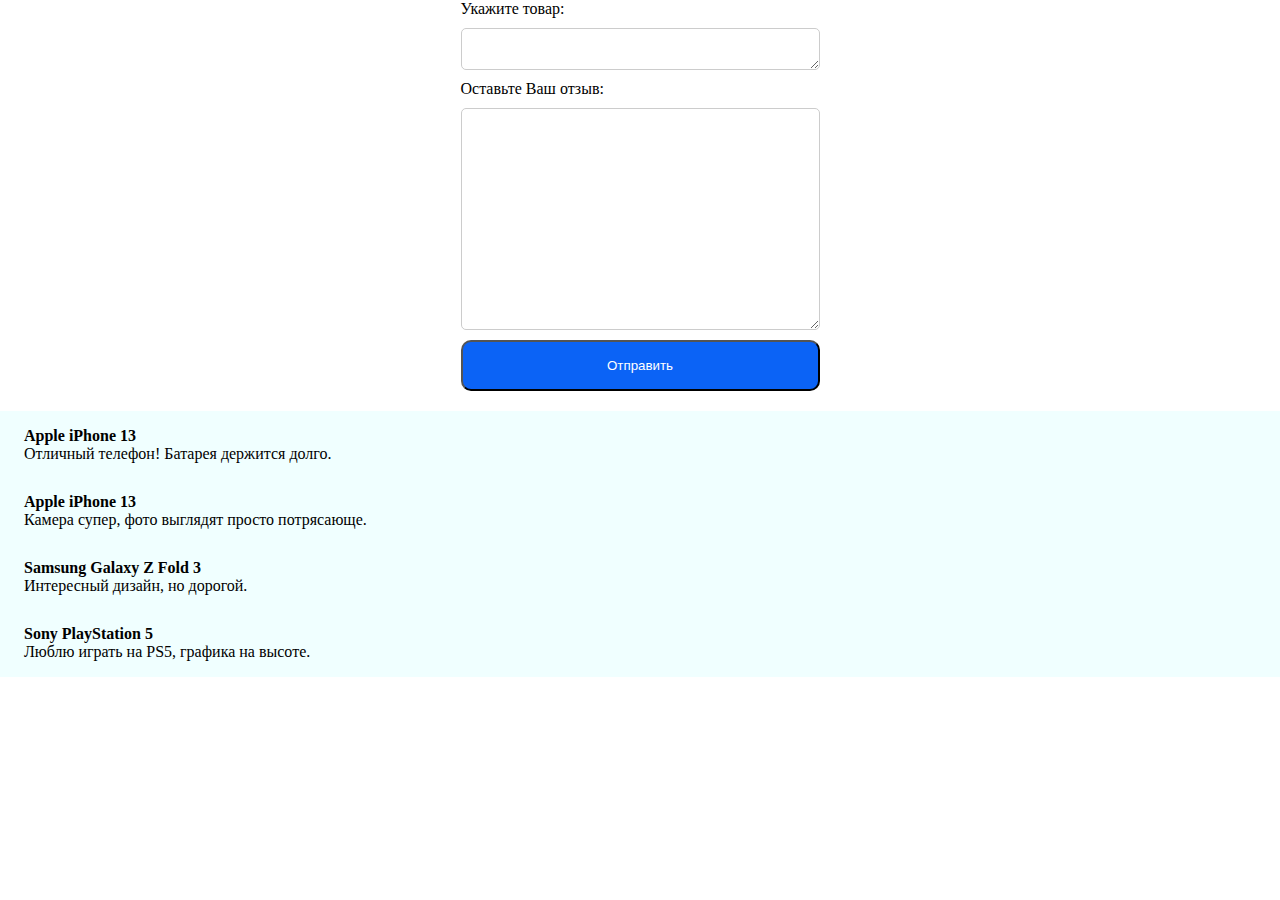
<file: js4_hw2/index.html>
<!DOCTYPE html>
<html lang="en">
    <head>
        <meta charset="UTF-8">
        <meta name="viewport" content="width=device-width, initial-scale=1.0">
        <title>JS4_HW2</title>
        <link rel="stylesheet" href="style.css">
        <script src="hw2_task1.js" defer></script>
        <script src="hw2_task2.js" defer></script>
    </head>
    <body>
        <div class="content">
            <div class="feedback">
                <label class="feedback_label" for="feedback_title">Укажите товар:</label>
                <textarea class="feedback_text" name="feedback_title" id="feedback_title" rows="1" cols="33"></textarea>
                <label class="feedback_label" for="feedback">Оставьте Ваш отзыв:</label>
                <textarea class="feedback_text" name="feedback_text" id="feedback_text" rows="10" cols="40"></textarea>
                <button class="feedback_button">Отправить</button>
            </div>
            <div class="reviews"></div>
        </div>
    </body>
</html>
</file>
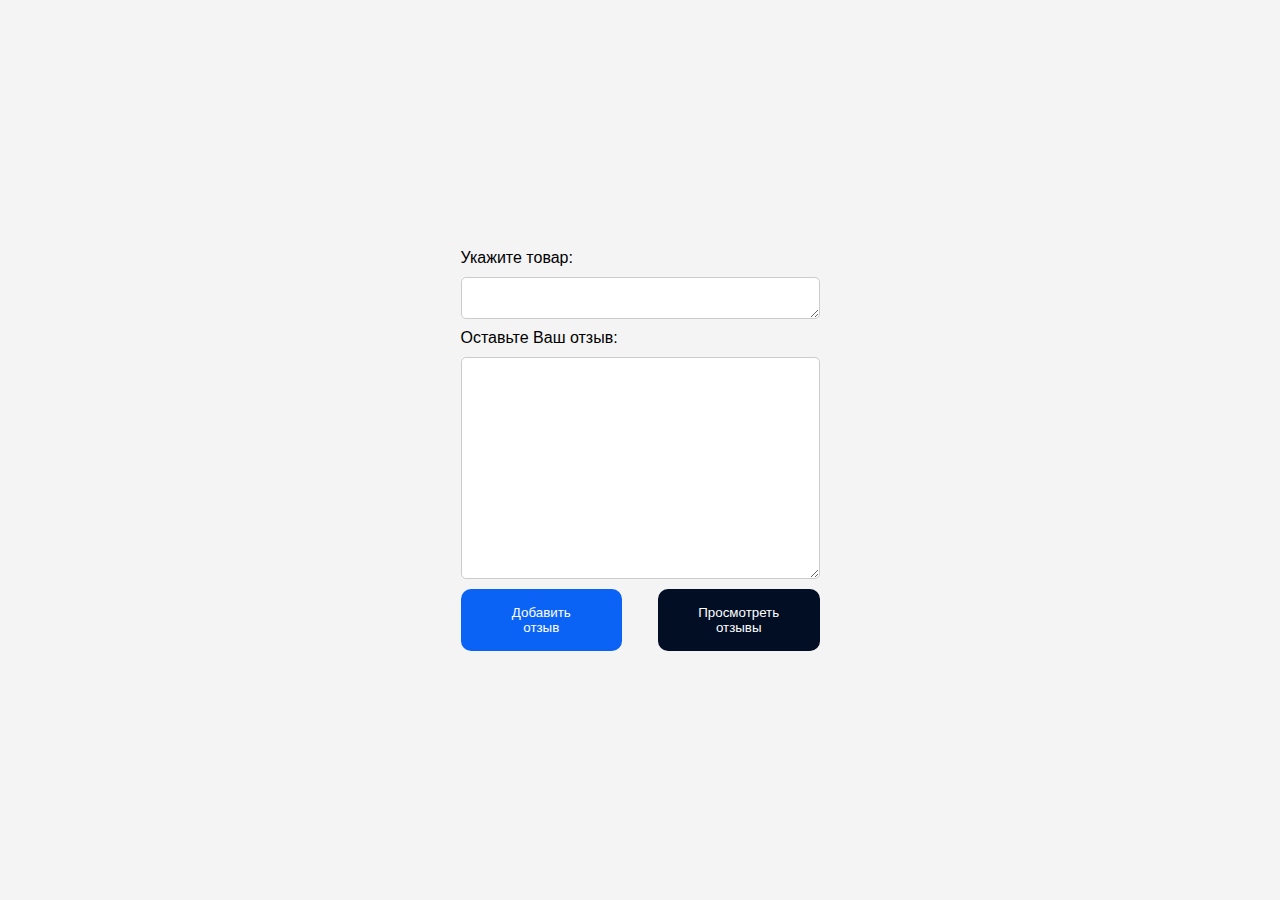
<file: js4_hw3/feedback.html>
<!DOCTYPE html>
<html lang="en">
    <head>
        <meta charset="UTF-8">
        <meta name="viewport" content="width=device-width, initial-scale=1.0">
        <title>JS4_HW3_Post_review</title>
        <link rel="stylesheet" href="style.css">
        <script src="feedback.js" defer></script>
    </head>
    <body>
        <div class="content">
            <div class="feedback">
                <label class="feedback_label" for="feedback_title">Укажите товар:</label>
                <textarea class="feedback_text" name="feedback_title" id="feedback_title" rows="1" cols="33"></textarea>
                <label class="feedback_label" for="feedback">Оставьте Ваш отзыв:</label>
                <textarea class="feedback_text" name="feedback_text" id="feedback_text" rows="10" cols="40"></textarea>
                <div class="btn_box">
                    <button class="feedback_button">Добавить отзыв</button>
                    <button class="read_button">Просмотреть отзывы</button>
                </div>
            </div>
        </div>
    </body>
</html>
</file>
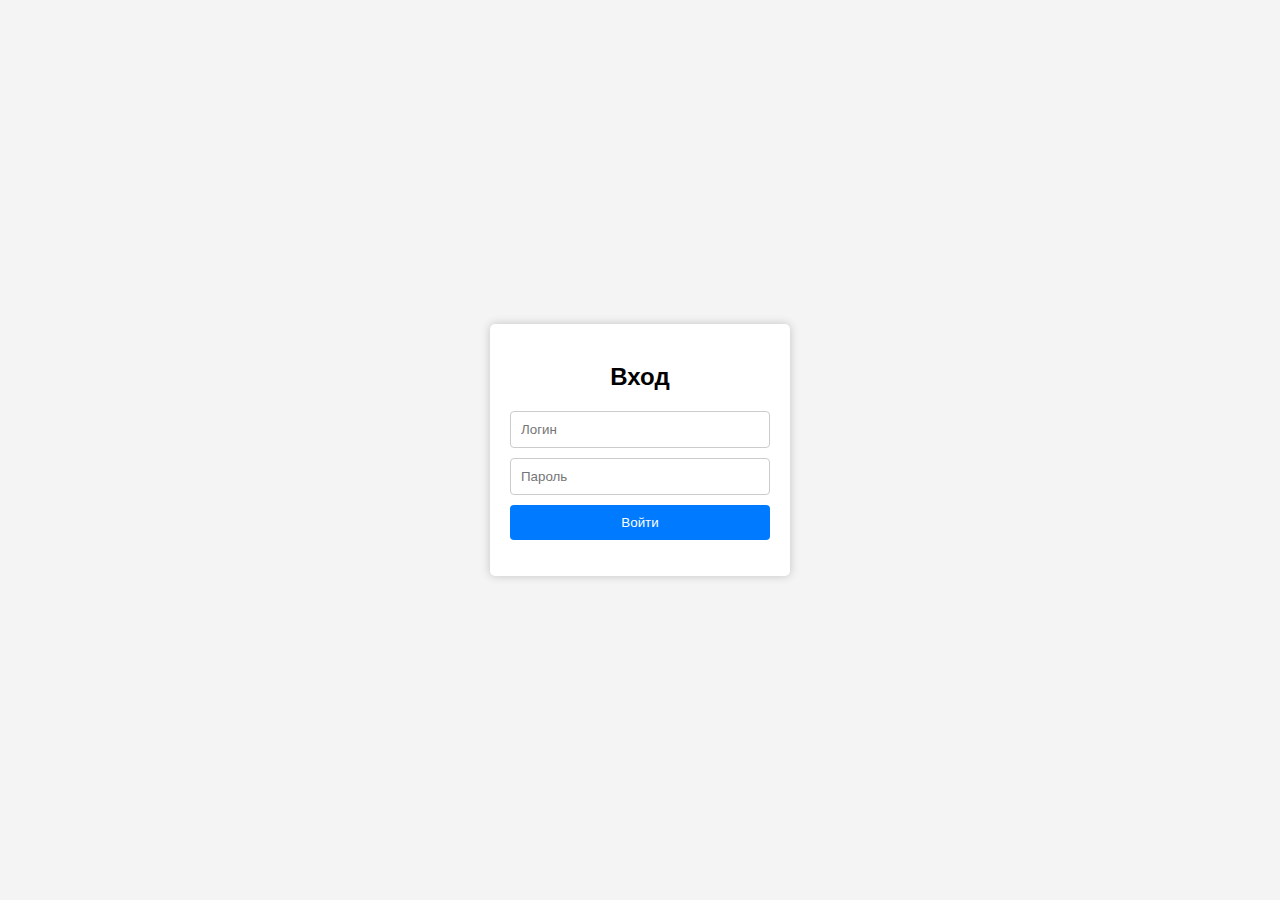
<file: js4_sem3/auth.html>
<!DOCTYPE html>
<html lang="en">
<head>
    <meta charset="UTF-8">
    <meta name="viewport" content="width=device-width, initial-scale=1.0">
    <title>Log in page</title>
    <link rel="stylesheet" href="style.css">
    <script src="task3.js" defer></script>
</head>
<body>
    <div class="container">
        <h2>Вход</h2>
        <input type="text" class="username-input" placeholder="Логин">
        <input type="password" class="password-input" placeholder="Пароль">
        <button class="login-btn">Войти</button>
        <p class="error-message"></p>
        </div>
</body>
</html>
</file>
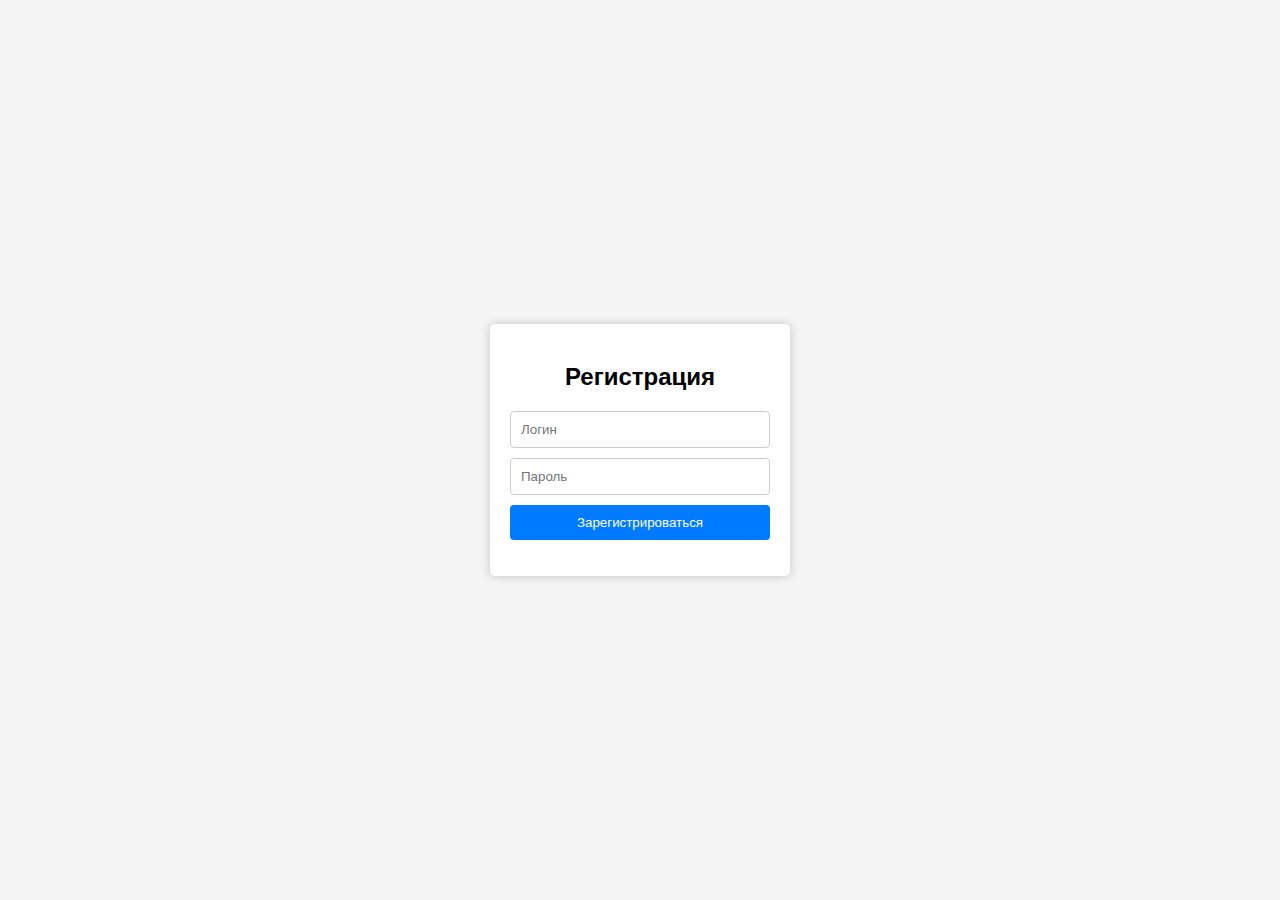
<file: js4_sem3/reg.html>
<!DOCTYPE html>
<html lang="en">
<head>
    <meta charset="UTF-8">
    <meta name="viewport" content="width=device-width, initial-scale=1.0">
    <title>Registation page</title>
    <link rel="stylesheet" href="style.css">
    <script src="task3.js" defer></script>
</head>
<body>
    <div class="container">
        <h2>Регистрация</h2>
        
        
        <input type="text" class="username-input" placeholder="Логин">
        <input type="password" class="password-input" placeholder="Пароль">
        <button class="register-btn">Зарегистрироваться</button>
        <p class="error-message"></p>
        </div>
</body>
</html>
</file>
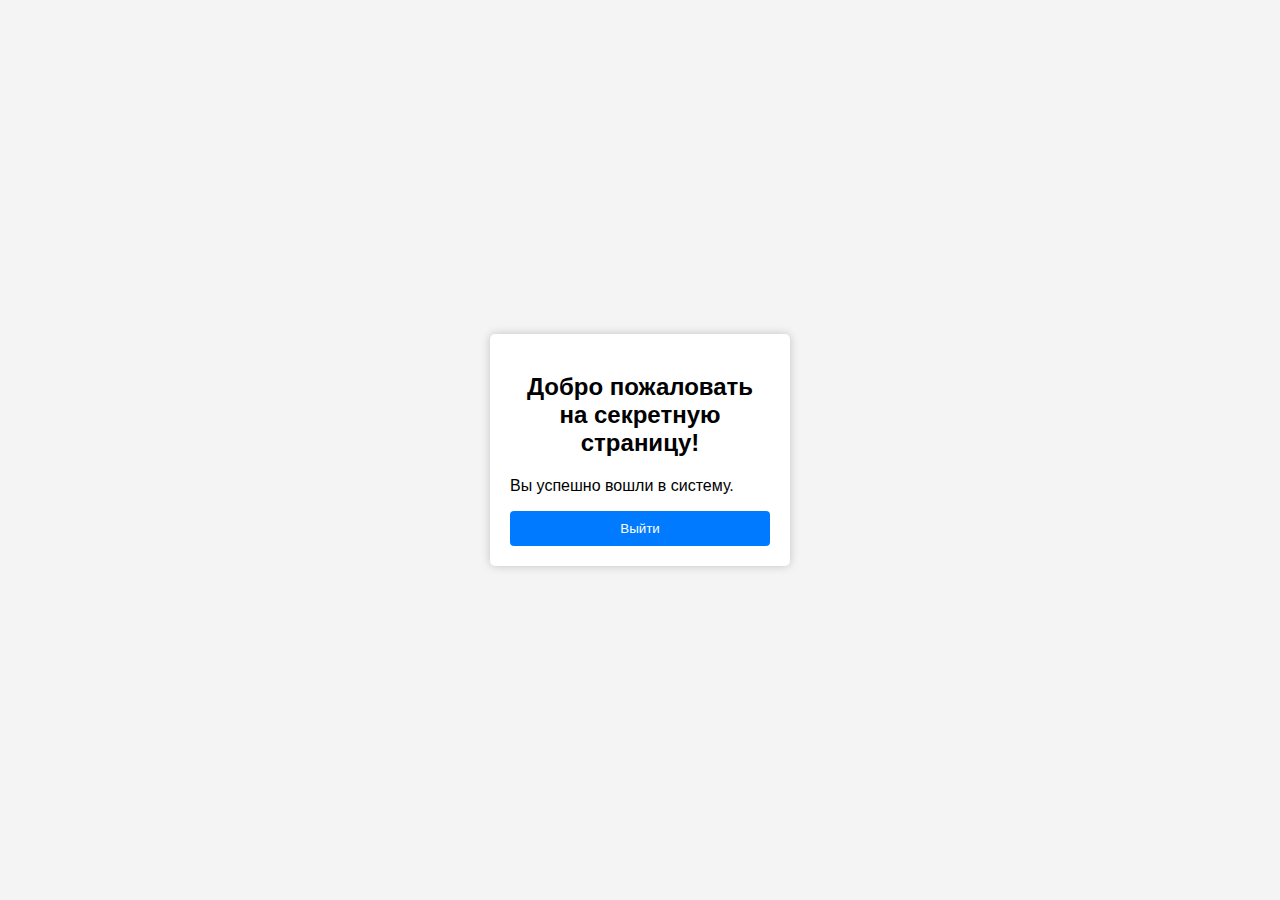
<file: js4_sem3/welc.html>
<!DOCTYPE html>
<html lang="en">
<head>
    <meta charset="UTF-8">
    <meta name="viewport" content="width=device-width, initial-scale=1.0">
    <title>Welcome page</title>
    <link rel="stylesheet" href="style.css">
    <script src="task3.js" defer></script>
</head>
<body>
    <div class="container">
        <h2>Добро пожаловать на секретную страницу!</h2>
        <p>Вы успешно вошли в систему.</p>
        <button class="logout-btn">Выйти</button>
        </div>
</body>
</html>
</file>
<file: js4_hw2/style.css>
* {
    margin: 0;
    padding: 0;
    box-sizing: border-box;
}

.content {
    margin: 0 auto;
    display: flex;
    flex-direction: column;
}

.feedback {
    margin: 0 auto;
    display: flex;
    flex-direction: column;
}

.feedback_label {
    display: block;
    margin-bottom: 10px;
}

.feedback_text {
    padding: 10px;
    max-width: 100%;
    line-height: 1.5;
    border-radius: 5px;
    border: 1px solid #ccc;
    margin-bottom: 10px;
}

.feedback_text__invalid {
    border-color: red;
}

.feedback_button {
    padding: 1rem 2rem;
    margin-bottom: 20px;
    border-radius: 10px;
    color: white;
    transition: .2s linear;
    background: #0B63F6;
}

.feedback_button:hover {
    box-shadow: 0 0 0 2px white, 0 0 0 4px #3C82F8;
}

.reviews {
    padding: 16px 24px;
    display: flex;
    flex-direction: column;
    gap: 30px;
    background-color: azure;
}
</file>
<file: js4_hw3/style.css>
* {
    margin: 0;
    padding: 0;
    box-sizing: border-box;
}

body {
    font-family: 'Arial', sans-serif;
    background-color: #f4f4f4;
    margin: 0;
    padding: 0;
    height: 100vh;
    display: flex;
    justify-content: center;
    align-items: center;
}

.content {
    margin: 0 auto;
    display: flex;
    flex-direction: column;
    justify-content: center;
    align-items: center;
}

.feedback {
    margin: 0 auto;
    display: flex;
    flex-direction: column;
}

.feedback_label {
    display: block;
    margin-bottom: 10px;
}

.feedback_text {
    padding: 10px;
    max-width: 100%;
    line-height: 1.5;
    border-radius: 5px;
    border: 1px solid #ccc;
    margin-bottom: 10px;
}

.feedback_text__invalid {
    border-color: red;
}

.btn_box {
    display: flex;
    justify-content: space-between;
}

.feedback_button, .read_button {
    width: 45%;
    padding: 1rem 2rem;
    border: none;
    border-radius: 10px;
    color: white;
    transition: .2s linear;
}

.feedback_button {
    background: #0B63F6;
}

.feedback_button:hover {
    box-shadow: 0 0 0 2px white, 0 0 0 4px #3C82F8;
}

.read_button {
    background: #010e24;
}

.read_button:hover {
    box-shadow: 0 0 0 2px white, 0 0 0 4px #010e24;
}

.review_box {
    width: 50%;
    padding: 16px 24px;
    display: flex;
    flex-direction: column;
    gap: 30px;
    background-color: azure;
}

.review_container {
    display: flex;
    justify-content: space-between;
    margin-top: 10px;
    margin-bottom: 10px;
}

.review_text {
    width: 75%;
    overflow-wrap: break-word;
}

.review_btn {
    height: fit-content;
    padding: 1rem 2rem;
    border: none;
    border-radius: 10px;
    color: white;
    background: #010e24;
    cursor: pointer;
}
</file>
<file: js4_sem3/style.css>
* {
    box-sizing: border-box;
}

body {
    font-family: 'Arial', sans-serif;
    background-color: #f4f4f4;
    margin: 0;
    padding: 0;
    height: 100vh;
    display: flex;
    justify-content: center;
    align-items: center;
}

.container {
    background-color: #fff;
    padding: 20px;
    border-radius: 5px;
    box-shadow: 0px 0px 10px rgba(0, 0, 0, 0.2);
    width: 300px;
}

h2 {
    text-align: center;
    margin-bottom: 20px;
}

input[type="text"],
input[type="password"] {
    width: 100%;
    padding: 10px;
    margin-bottom: 10px;
    border: 1px solid #ccc;
    border-radius: 4px;
}

button {
    width: 100%;
    padding: 10px;
    background-color: #007BFF;
    color: #fff;
    border: none;
    border-radius: 4px;
    cursor: pointer;
    transition: background-color 0.3s ease;
}

button:hover {
    background-color: #0056b3;
}

button:disabled {
    background-color: #ccc;
    cursor: not-allowed;
}

.message {
    margin-top: 20px;
    text-align: center;
    color: red;
}

.welcome {
    text-align: center;
}
</file>
